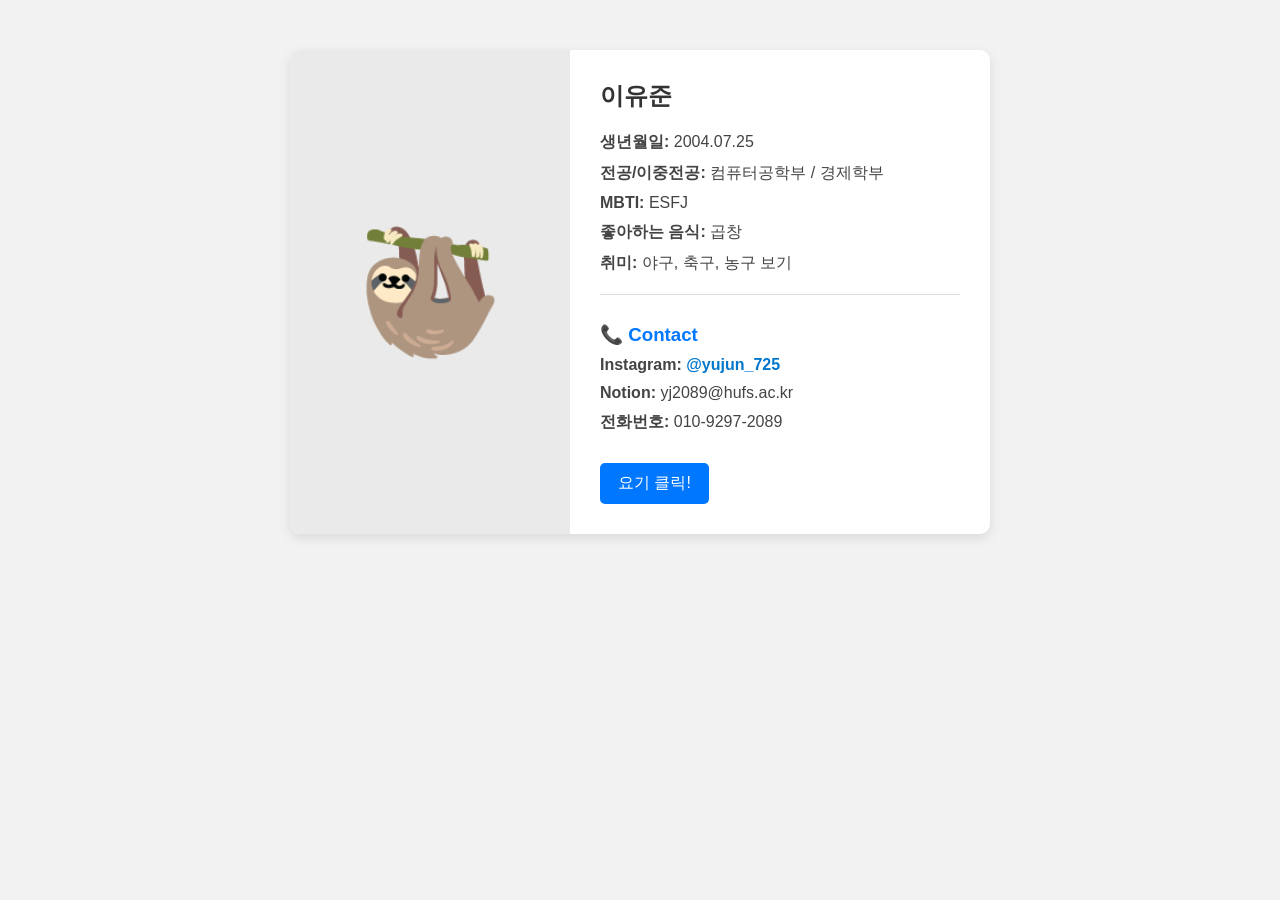
<file: index.html>
<!DOCTYPE html>
<html lang="ko">
<head>
  <meta charset="UTF-8">
  <title>이유준의 자기소개</title>
  <link rel="stylesheet" href="style.css">
</head>
<body>
  <div class="card">
    <div class="left-section">
      <div class="emoji-profile">🦥</div>
    </div>

    <div class="right-section">
      <h2>이유준</h2>
      <p><strong>생년월일:</strong> 2004.07.25</p>
      <p><strong>전공/이중전공:</strong> 컴퓨터공학부 / 경제학부</p>
      <p><strong>MBTI:</strong> ESFJ</p>
      <p><strong>좋아하는 음식:</strong> 곱창</p>
      <p><strong>취미:</strong> 야구, 축구, 농구 보기</p>

      <div class="contact">
        <h3>📞 Contact</h3>
        <p><strong>Instagram:</strong> 
          <a href="https://instagram.com/yujun_725" target="_blank">@yujun_725</a>
        </p>
        <p><strong>Notion:</strong> yj2089@hufs.ac.kr</p>
        <p><strong>전화번호:</strong> 010-9297-2089</p>
      </div>

      <button onclick="sayHello()">요기 클릭!</button>
    </div>
  </div>

  <script src="script.js"></script>
</body>
</html>
</file>
<file: style.css>
body {
    font-family: 'Arial', sans-serif;
    background-color: #f2f2f2;
    margin: 0;
    padding: 50px;
    display: flex;
    justify-content: center;
  }
  
  .card {
    display: flex;
    background-color: #fff;
    border-radius: 10px;
    overflow: hidden;
    width: 700px;
    box-shadow: 0 4px 12px rgba(0,0,0,0.1);
  }
  
  .left-section {
    width: 40%;
    background-color: #eaeaea;
    display: flex;
    align-items: center;
    justify-content: center;
    padding: 20px;
  }
  
  .emoji-profile {
    font-size: 120px;
    line-height: 1;
  }
  
  .right-section {
    width: 60%;
    padding: 30px;
    text-align: left;
  }
  
  .right-section h2 {
    margin-top: 0;
    color: #333;
  }
  
  .right-section p {
    margin: 10px 0;
    font-size: 16px;
    color: #444;
  }
  
  .contact {
    margin-top: 20px;
    padding-top: 10px;
    border-top: 1px solid #ddd;
  }
  
  .contact h3 {
    margin-bottom: 10px;
    color: #0077ff;
  }
  
  button {
    margin-top: 20px;
    padding: 10px 18px;
    font-size: 16px;
    cursor: pointer;
    background-color: #0077ff;
    color: white;
    border: none;
    border-radius: 5px;
  }
  
  button:hover {
    background-color: #005fcc;
  }
  
  .right-section a {
    color: #0077cc;
    text-decoration: none;
    font-weight: bold;
  }
  
  .right-section a:hover {
    text-decoration: underline;
  }
</file>
